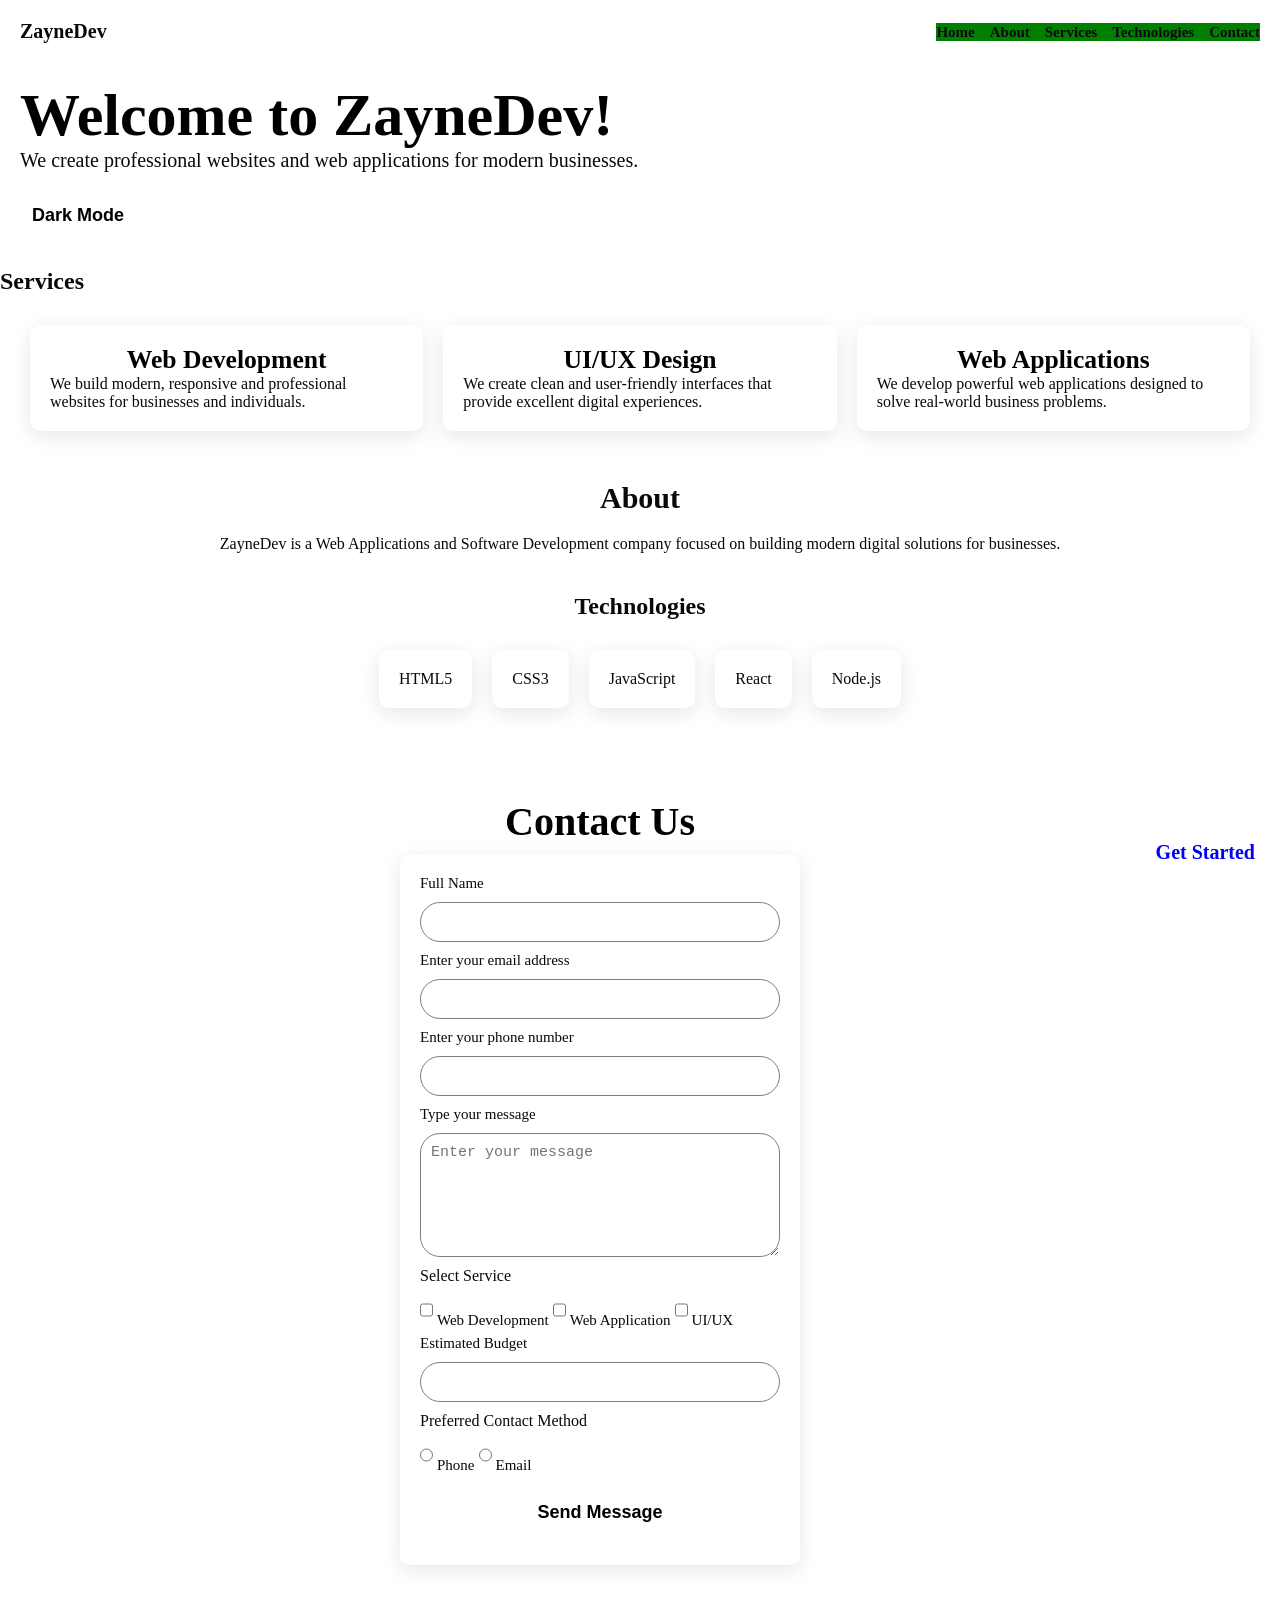
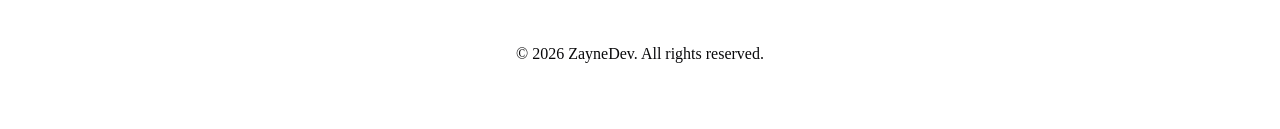
<file: index.html>
<!DOCTYPE html>
<html lang="en">
<head>
    <meta charset="UTF-8">
    <meta name="viewport" content="width=device-width, initial-scale=1.0">
    <meta
    name="description"
    content="ZayneDev builds modern websites and web applications for businesses."
>
    <title>Frontend Practice-01</title>
    <link rel="stylesheet" href="final.css">
    
    
</head>
<body>
    
             <!--Header-->
    <header class="header">
        <a href="#home" class="logo">ZayneDev</a>
        <nav class="navbar">
        <ul class="nav-links">
            <li><a href="#home">Home</a></li>
            <li><a href="#about">About</a></li>
            <li><a href="#services">Services</a></li>
            <li><a href="#technologies">Technologies</a></li>
            <li><a href="#contact">Contact</a></li>
        </ul> 
    </nav>

    </header>         
    
    <!--Main-->
    <main>
            <!--Hero Section-->
    <section class="hero-section" id="home">
        <h1 id="hero">Building Modern Digital Experiences</h1>
        <p>We create professional websites and web applications for modern businesses.</p>
        <a href="#contact" class="get-started">Get Started</a> 
        
        <button id="dark-mode-btn">Dark Mode</button>
    </section>

    <!--Services Section-->
    <section id="services">
        <h2>Services</h2>
        <div class="services-container">

            <article>
                <h3>Web Development</h3>

                <p>
                    We build modern, responsive and professional websites
                    for businesses and individuals.
                </p>
            </article>


            <article>
                <h3>UI/UX Design</h3>

                <p>
                    We create clean and user-friendly interfaces that provide
                    excellent digital experiences.
                </p>
            </article>

            <article>
                <h3>Web Applications</h3>

                <p>
                    We develop powerful web applications designed to solve
                    real-world business problems.
                </p>
            </article>
        </div>
    </section>

    <!--About Section-->
    <section class="about-section" id="about">
        <h2>About</h2>
        <p>ZayneDev is a Web Applications and Software Development company focused on building modern digital solutions for businesses.</p>
    </section>

    <!--Technologies Section-->
    <section class="technologies-section" id="technologies">
        <h2>Technologies</h2>
        <ul>
            <li>HTML5</li>
            <li>CSS3</li>
            <li>JavaScript</li>
            <li>React</li>
            <li>Node.js</li>
        </ul>
    </section>

    <!--Contact Section-->
    <section class="contact-section" id="contact">
        <h2>Contact Us</h2>
        <form action="#" method="post" class="contact-form">
            <label for="name">Full Name</label>
            <input type="text" id="name" name="name" autocomplete="name" required>
            <label for="email">Enter your email address</label>
            <input type="email" id="email" name="email" autocomplete="email" required>
            <label for="phone-number">Enter your phone number</label>
            <input type="tel" id="phone-number" name="phone" autocomplete="tel" required>
            <label for="message">Type your message</label>
            <textarea name="message" id="message" rows="6" minlength="20" maxlength="500" placeholder="Enter your message"></textarea>

            <fieldset>
                <legend>Select Service</legend>
                <input type="checkbox" id="web-development" name="services" value="Web Development">
                <label for="web-development">Web Development</label>
                <input type="checkbox" name="services" id="web-application" value="Web Application">
                <label for="web-application">Web Application</label>
                <input type="checkbox" name="services" id="ui-ux" value="UI/UX">
                <label for="ui-ux">UI/UX</label>
            </fieldset>

             <label for="budget">Estimated Budget</label>

                    <input
                        type="number"
                        id="budget"
                        name="budget"
                        min="100"
                        max="100000"
                        step="100"
                        required
                    >

            <fieldset>
                <legend>Preferred Contact Method</legend>
                <input type="radio" name="contact-method" id="contact-phone" value="phone" required>
                <label for="contact-phone">Phone</label>
                <input type="radio" name="contact-method" id="contact-email" value="email" required>
                <label for="contact-email">Email</label>
            </fieldset>
            <button type="submit">Send Message</button>
        </form>
    </section>
    </main>

    <!--Footer-->
    <section class="footer">
        <p>&copy; 2026 ZayneDev. All rights reserved.</p>
    </section>
    
    <script>
        const heroTittle = document.getElementById("hero");
        heroTittle.textContent =" Welcome to ZayneDev!";

        const navLinks = document.querySelector(".nav-links");
        navLinks.style.background = "green";

        

         const darkMode = document.querySelector("#dark-mode-btn");

         darkMode.addEventListener("click", function(){
            document.body.classList.toggle("dark-mode");
         });

         
        
    </script>
</body>
</html>
</file>
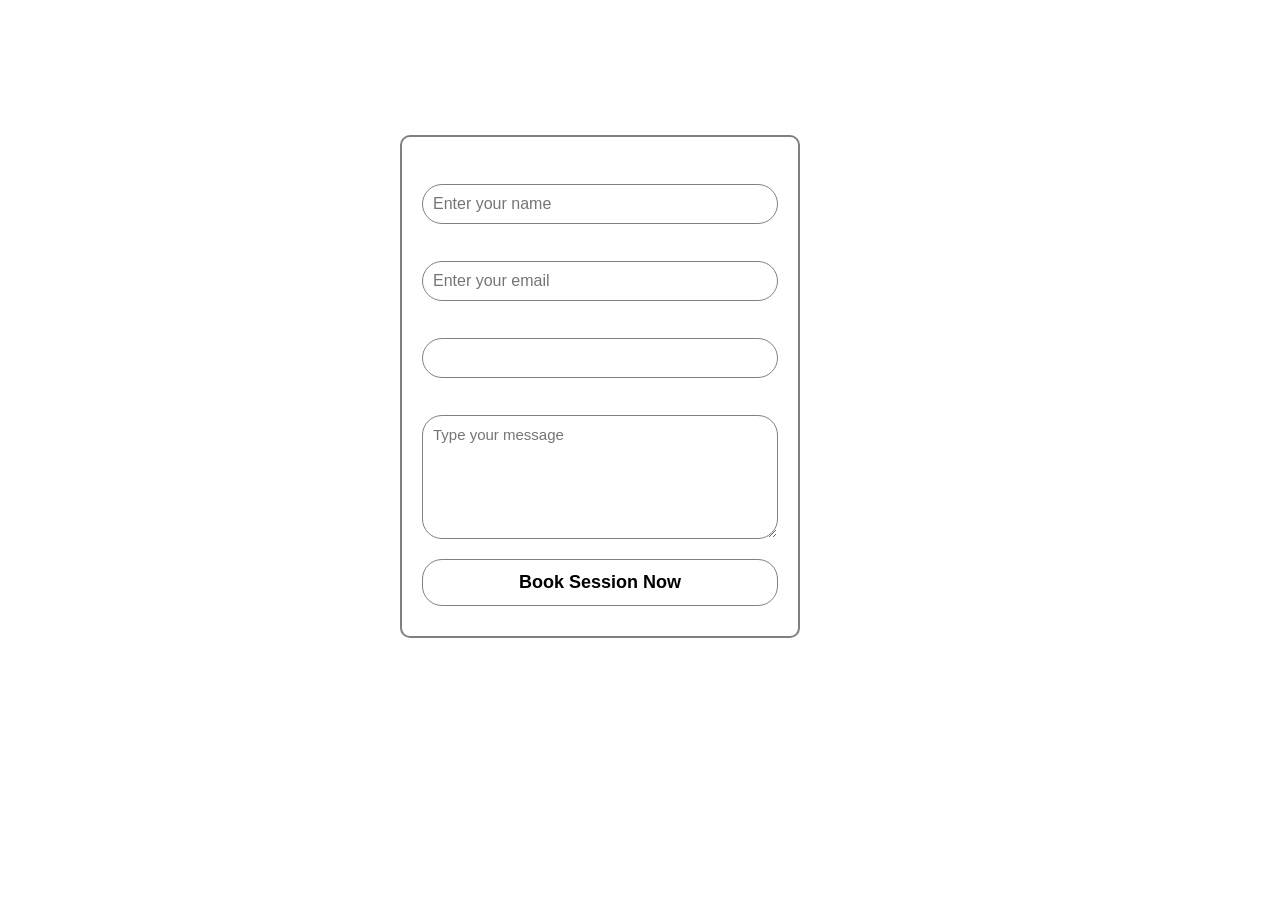
<file: contact.html>
<!DOCTYPE html>
<html lang="en">
<head>
    <meta charset="UTF-8">
    <meta name="viewport" content="width=device-width, initial-scale=1.0">
    <title>day-2-practice</title>
    <link rel="stylesheet" href="form.css">
</head>
<body>
  

    <!--CONTACT SECTION-->
    <section class="contact-section" id="contact">
        <h2>Book a Session</h2>
        <form action="submit">
            <label for="name">Full Name</label>
            <input type="text" name="name" id="fullName" placeholder="Enter your name" autocomplete="name" required>
            <label for="email">Email Address</label>
            <input type="email" name="email" id="email" placeholder="Enter your email" autocomplete="email" required>
            <label for="phone">Phone Number</label>
            <input type="tel" name="phone-number" id="phone" autocomplete="tel" required>
            <label for="message">Type your message</label>
            <textarea name="message" id="message" rows="6" minlength="20" maxlength="150" placeholder="Type your message" required></textarea>
            <button type="submit">Book Session Now</button>
        </form>
    </section>

    

    
</body>
</html>
</file>
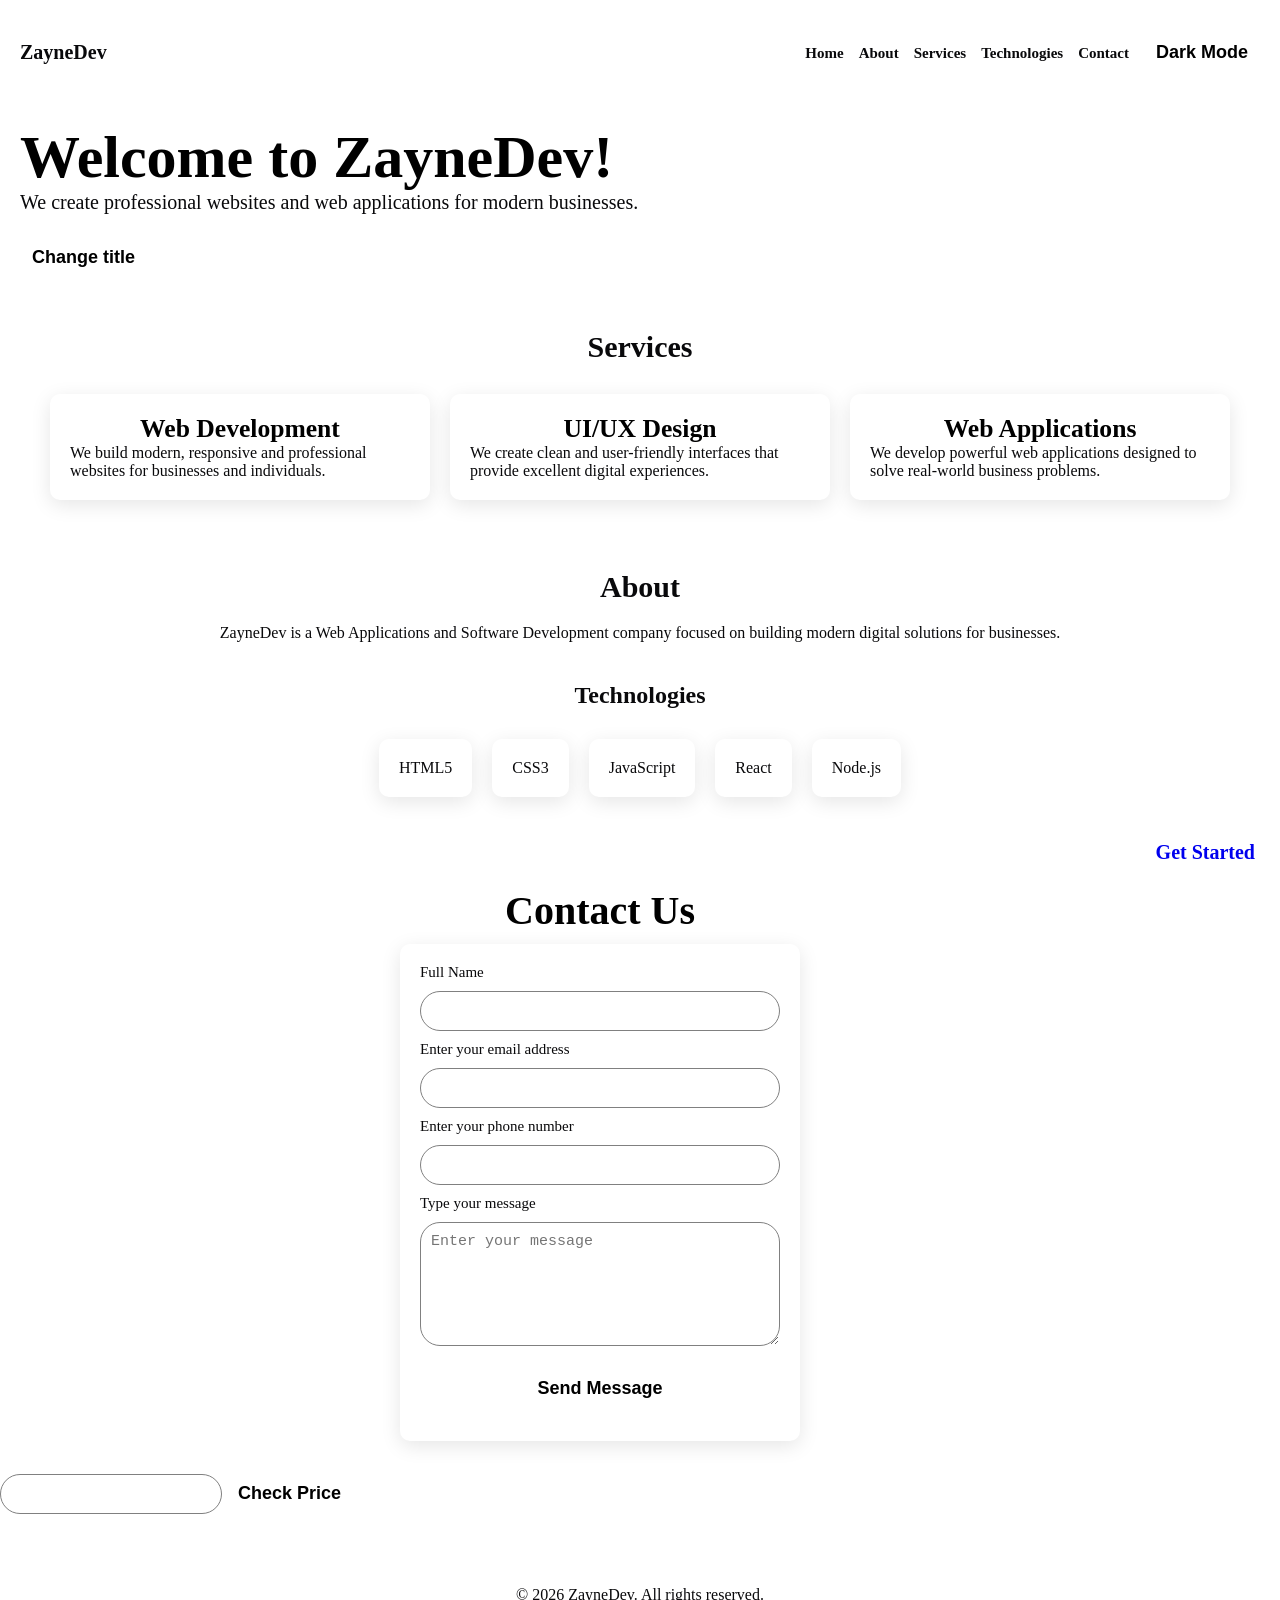
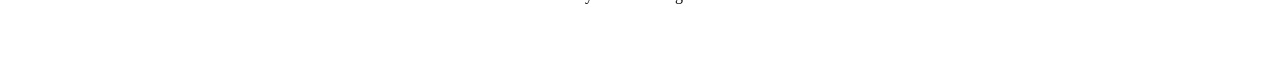
<file: final.html>
<!DOCTYPE html>
<html lang="en">
<head>
    <meta charset="UTF-8">
    <meta name="viewport" content="width=device-width, initial-scale=1.0">
    <meta
    name="description"
    content="ZayneDev builds modern websites and web applications for businesses."
>
    <title>Frontend Practice-01</title>
    <link rel="stylesheet" href="final.css">
    
    
</head>
<body>
    
             <!--Header-->
    <header class="header">
        <a href="#home" class="logo">ZayneDev</a>
        <nav class="navbar">
        <ul class="nav-links">
            <li><a href="#home">Home</a></li>
            <li><a href="#about">About</a></li>
            <li><a href="#services">Services</a></li>
            <li><a href="#technologies">Technologies</a></li>
            <li><a href="#contact">Contact</a></li>
            <li><button id="dark-mode-btn">Dark Mode</button></li>
        </ul> 
    </nav>

    </header>         
    
    <!--Main-->
    <main>
            <!--Hero Section-->
    <section class="hero-section" id="home">
        <h1 id="hero-title">Building Modern Digital Experiences</h1>
        <p>We create professional websites and web applications for modern businesses.</p>
        <a href="#contact" class="get-started">Get Started</a> 
        <button id="change-title">Change title</button>   
    </section>

    <!--Services Section-->
    <section class="services-section" id="services">
        <h2>Services</h2>
        <div class="services-container">

            <article>
                <h3>Web Development</h3>

                <p>
                    We build modern, responsive and professional websites
                    for businesses and individuals.
                </p>
            </article>


            <article>
                <h3>UI/UX Design</h3>

                <p>
                    We create clean and user-friendly interfaces that provide
                    excellent digital experiences.
                </p>
            </article>

            <article>
                <h3>Web Applications</h3>

                <p>
                    We develop powerful web applications designed to solve
                    real-world business problems.
                </p>
            </article>
        </div>
    </section>

    <!--About Section-->
    <section class="about-section" id="about">
        <h2>About</h2>
        <p>ZayneDev is a Web Applications and Software Development company focused on building modern digital solutions for businesses.</p>
    </section>

    <!--Technologies Section-->
    <section class="technologies-section" id="technologies">
        <h2>Technologies</h2>
        <ul class="list">
            <li>HTML5</li>
            <li>CSS3</li>
            <li>JavaScript</li>
            <li>React</li>
            <li>Node.js</li>
        </ul>
    </section>

    <!--Contact Section-->
    <section class="contact-section" id="contact">
        <h2>Contact Us</h2>
        <form action="#" method="post" class="contact-form">
            <label for="name">Full Name</label>
            <input type="text" id="name" name="name" autocomplete="name" required>
            <label for="email">Enter your email address</label>
            <input type="email" id="email" name="email" autocomplete="email" required>
            <label for="phone-number">Enter your phone number</label>
            <input type="tel" id="phone-number" name="phone" autocomplete="tel" required>
            <label for="message">Type your message</label>
            <textarea name="message" id="message" rows="6" minlength="20" maxlength="500" placeholder="Enter your message"></textarea>

            
            <button type="submit">Send Message</button>
        </form>
    </section>

    <input id="price" type="number">
<button id="check-btn">Check Price</button>
<p id="result"></p>
    </main>

    <!--Footer-->
    <section class="footer">
        <p>&copy; 2026 ZayneDev. All rights reserved.</p>
    </section>
    <script>

        const title = document.getElementById("hero-title");
        title.textContent = "Welcome to ZayneDev!";
        
        const navLinks = document.querySelector(".nav-links");
        navLinks.style.background = "transparent";

        const getStarted = document.querySelector(".get-started");
        getStarted.addEventListener("click",function(){
            console.log("Get started clicked!")
        });

        const darkMode = document.querySelector("#dark-mode-btn");

        darkMode.addEventListener("click", function () {
            document.body.classList.toggle("dark-mode");
        });

                const mark = 85;

        if (mark >= 80) {
            console.log("Distinction");
        } else if (mark >= 50) {
            console.log("Pass");
        } else {
            console.log("Fail");
        }

        const services = [
    "Web Development",
    "UI/UX Design",
    "Web Applications"
];

console.log(services[0]);
console.log(services.length);

for(let i = 0; i < services.length; i++){
    console.log(services[i]);
}

services.forEach((service)=>{
    console.log(services);});

const project = {
name: "ZayneDev Website",
price: 1000,
technology: "HTML/CSS/JavaScript",
completed: true
};

console.log(project.name);
console.log(project.price);
console.log(project.completed);

const heroTitle = document.querySelector("#hero-title");
const changeTitle = document.querySelector("#change-title");

function changeHeroTitle() {
    heroTitle.textContent = "We Build Amazing Websites!";
}

changeTitle.addEventListener("click", changeHeroTitle);

const form = document.querySelector(".contact-form");
const nameInput = document.querySelector("#name");
form.addEventListener("submit", function(event) {
    event.preventDefault();

    console.log(`hello! ${nameInput.value}`);
});

const name = "Zayne";
const service = "Web Development";
const price = 1000;

console.log(`Hello ${name}, you selected ${service}. Your estimated price is R${price}.`);

function createMessage(name, service, price) {
    return `Hello ${name}! ${service} costs R${price}.`;
}

console.log(createMessage("Zayne", "Web Development", 1000));

function checkPrice(price) {
    if (price >= 1000) {
        return "Premium Service";
    } else {
        return "Standard Service";
    }
}

console.log(checkPrice(1500));

const priceInput = document.querySelector("#price");
const checkBtn = document.querySelector("#check-btn");
const result = document.querySelector("#result");

checkBtn.addEventListener("click", function () {
    const price = Number(priceInput.value);

    if (price >= 1000) {
        result.textContent = "This is a Premium Service.";
    } else {
        result.textContent = "This is a Standard Service.";
    }
});



    </script>
    
</body>
</html>
</file>
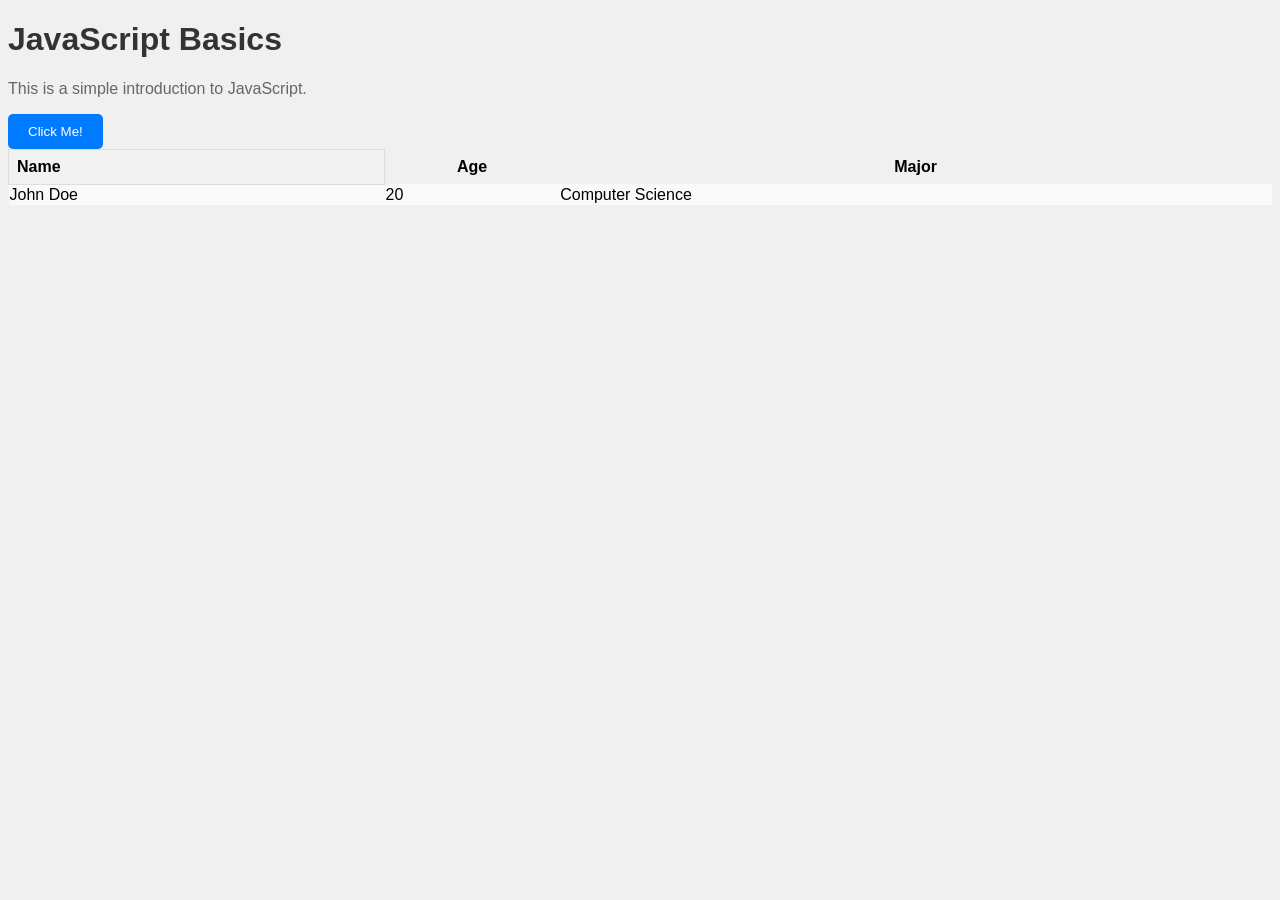
<file: javascript.html>
<!DOCTYPE html>
<html lang="en">
<head>
    <meta charset="UTF-8">
    <meta name="viewport" content="width=device-width, initial-scale=1.0">
    <title>javascript-01</title>
</head>
<body>

    <h1 class="title" id="title"></h1>
    <p class="description" id="description"></p>
    <button id="button">Click Me!</button>
    <table>
        <tr>
            <th>Name</th>
            <th>Age</th>
            <th>Major</th>
        </tr>
        <tr>
            <td id="student-name"></td>
            <td id="student-age"></td>
            <td id="student-major"></td>
        </tr>
        </table>

    <script>
        document.getElementById("title").textContent = "JavaScript Basics";
        document.getElementById("description").textContent = "This is a simple introduction to JavaScript.";
        document.getElementById("button").addEventListener("click", function() {
            alert("Button clicked!");
        });

        const student = {
            name: "John Doe",
            age: 20,
            major: "Computer Science"
        };
        document.getElementById("student-name").textContent = student.name;
        document.getElementById("student-age").textContent = student.age;
        document.getElementById("student-major").textContent = student.major;

        document.querySelector("body").style.backgroundColor = "#f0f0f0";
        document.querySelector("body").style.fontFamily = "Arial, sans-serif";
        document.querySelector("h1").style.color = "#333";
        document.querySelector("p").style.color = "#666";
        document.querySelector("button").style.padding = "10px 20px";
        document.querySelector("button").style.backgroundColor = "#007BFF";
        document.querySelector("button").style.color = "#fff";
        document.querySelector("button").style.border = "none";
        document.querySelector("button").style.borderRadius = "5px";
        document.querySelector("button").style.cursor = "pointer";
        document.querySelector("button").addEventListener("mouseover", function() {
            this.style.backgroundColor = "#0056b3";
        });
        document.querySelector("button").addEventListener("mouseout", function() {
            this.style.backgroundColor = "#007BFF";
        });
        document.querySelector("table").style.width = "100%";
        document.querySelector("table").style.borderCollapse = "collapse";
        document.querySelector("th, td").style.border = "1px solid #ddd";
        document.querySelector("th, td").style.padding = "8px";
        document.querySelector("th").style.backgroundColor = "#f2f2f2";
        document.querySelector("th").style.textAlign = "left";
        document.querySelector("tr:nth-child(even)").style.backgroundColor = "#f9f9f9";
        document.querySelector("tr:hover").style.backgroundColor = "#f1f1f1";
        document.querySelector("th").style.color = "#333";
        document.querySelector("td").style.color = "#666";
        document.querySelector("td").style.textAlign = "left";
        document.querySelector("td").style.fontSize = "14px";
        document.querySelector("td").style.fontWeight = "normal";
        document.querySelector("td").style.lineHeight = "1.5";
        document.querySelector("td").style.verticalAlign = "top";
        document.querySelector("td").style.paddingTop = "10px";
        document.querySelector("td").style.paddingBottom = "10px";
        document.querySelector("td").style.paddingLeft = "10px";
        document.querySelector("td").style.paddingRight = "10px";
        document.querySelector("td").style.borderBottom = "1px solid #ddd";
        document.querySelector("td").style.borderTop = "1px solid #ddd";
        document.querySelector("td").style.borderLeft = "1px solid #ddd";
        document.querySelector("td").style.borderRight = "1px solid #ddd";

    </script>
</body>
</html>
</file>
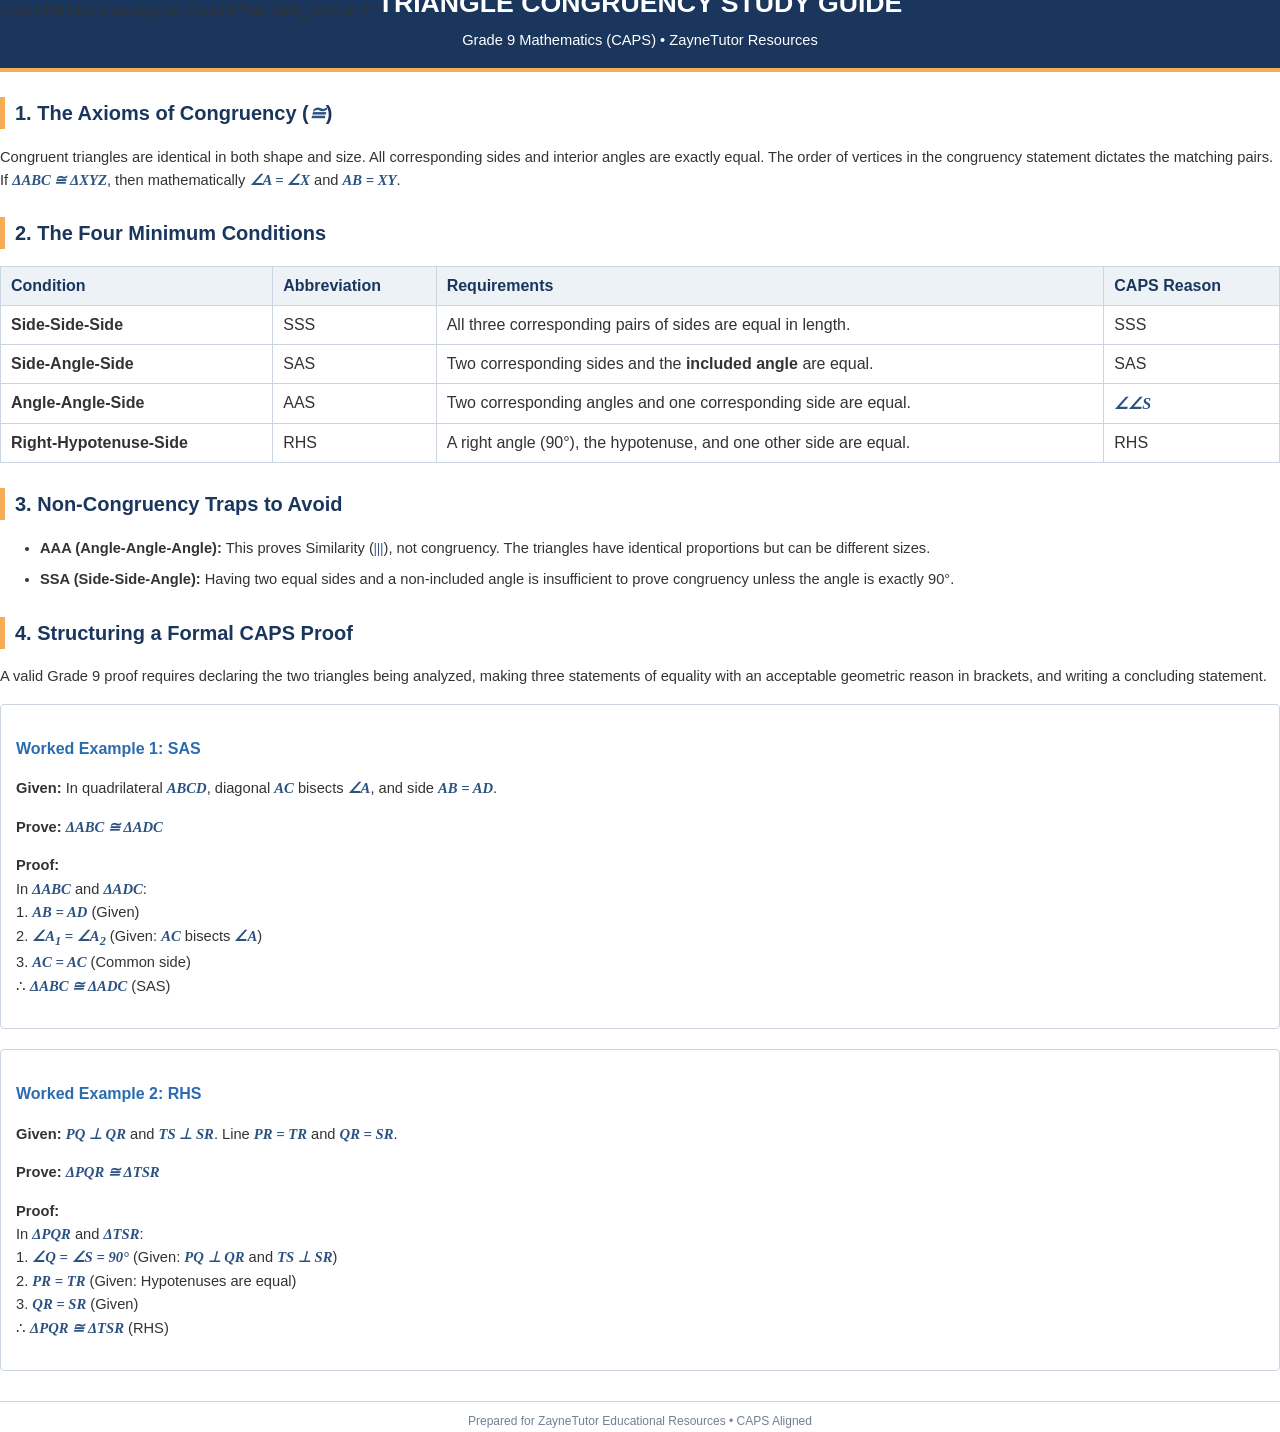
<file: math.html>
import html
from weasyprint import HTML

html_content = """
<!DOCTYPE html>
<html>
<head>
<style>
    @page {
        size: A4;
        margin: 15mm 15mm;
        background-color: #f7f9fc;
    }
    *, *::before, *::after {
        box-sizing: border-box;
    }
    body {
        margin: 0;
        padding: 0;
        font-family: 'Helvetica Neue', Helvetica, Arial, sans-serif;
        color: #333;
        line-height: 1.6;
        font-size: 11pt;
    }
    .header {
        background-color: #1a365d; /* Navy blue */
        color: white;
        padding: 15px;
        text-align: center;
        margin: -15mm -15mm 20px -15mm;
        border-bottom: 4px solid #f6ad55;
    }
    .header h1 {
        margin: 0;
        font-size: 20pt;
        text-transform: uppercase;
    }
    .header p {
        margin: 5px 0 0 0;
        font-size: 11pt;
    }
    h2 {
        color: #1a365d;
        border-left: 5px solid #f6ad55;
        padding-left: 10px;
        font-size: 15pt;
        margin-top: 25px;
        page-break-after: avoid;
    }
    h3 {
        color: #2b6cb0;
        font-size: 12pt;
        page-break-after: avoid;
    }
    p, ul {
        margin-bottom: 15px;
    }
    li {
        margin-bottom: 8px;
    }
    table {
        width: 100%;
        border-collapse: collapse;
        margin-bottom: 20px;
        background-color: white;
    }
    th, td {
        border: 1px solid #cbd5e0;
        padding: 10px;
        text-align: left;
        vertical-align: top;
    }
    th {
        background-color: #edf2f7;
        color: #1a365d;
        font-weight: bold;
    }
    .math {
        font-family: 'Times New Roman', serif;
        font-style: italic;
        font-weight: bold;
        color: #2c5282;
    }
    .proof-box {
        background-color: white;
        border: 1px solid #cbd5e0;
        padding: 15px;
        margin-bottom: 20px;
        border-radius: 4px;
    }
    .footer {
        text-align: center;
        font-size: 9pt;
        color: #718096;
        margin-top: 30px;
        border-top: 1px solid #cbd5e0;
        padding-top: 10px;
    }
</style>
</head>
<body>
    <div class="header">
        <h1>Triangle Congruency Study Guide</h1>
        <p>Grade 9 Mathematics (CAPS) &bull; ZayneTutor Resources</p>
    </div>

    <h2>1. The Axioms of Congruency (<span class="math">&cong;</span>)</h2>
    <p>Congruent triangles are identical in both shape and size. All corresponding sides and interior angles are exactly equal. The order of vertices in the congruency statement dictates the matching pairs. If <span class="math">&Delta;ABC &cong; &Delta;XYZ</span>, then mathematically <span class="math">&ang;A = &ang;X</span> and <span class="math">AB = XY</span>.</p>

    <h2>2. The Four Minimum Conditions</h2>
    <table>
        <thead>
            <tr>
                <th>Condition</th>
                <th>Abbreviation</th>
                <th>Requirements</th>
                <th>CAPS Reason</th>
            </tr>
        </thead>
        <tbody>
            <tr>
                <td><strong>Side-Side-Side</strong></td>
                <td>SSS</td>
                <td>All three corresponding pairs of sides are equal in length.</td>
                <td>SSS</td>
            </tr>
            <tr>
                <td><strong>Side-Angle-Side</strong></td>
                <td>SAS</td>
                <td>Two corresponding sides and the <strong>included angle</strong> are equal.</td>
                <td>SAS</td>
            </tr>
            <tr>
                <td><strong>Angle-Angle-Side</strong></td>
                <td>AAS</td>
                <td>Two corresponding angles and one corresponding side are equal.</td>
                <td><span class="math">&ang;&ang;S</span></td>
            </tr>
            <tr>
                <td><strong>Right-Hypotenuse-Side</strong></td>
                <td>RHS</td>
                <td>A right angle (90&deg;), the hypotenuse, and one other side are equal.</td>
                <td>RHS</td>
            </tr>
        </tbody>
    </table>

    <h2>3. Non-Congruency Traps to Avoid</h2>
    <ul>
        <li><strong>AAA (Angle-Angle-Angle):</strong> This proves Similarity (<span class="math">|||</span>), not congruency. The triangles have identical proportions but can be different sizes.</li>
        <li><strong>SSA (Side-Side-Angle):</strong> Having two equal sides and a non-included angle is insufficient to prove congruency unless the angle is exactly 90&deg;.</li>
    </ul>

    <h2>4. Structuring a Formal CAPS Proof</h2>
    <p>A valid Grade 9 proof requires declaring the two triangles being analyzed, making three statements of equality with an acceptable geometric reason in brackets, and writing a concluding statement.</p>

    <div class="proof-box">
        <h3>Worked Example 1: SAS</h3>
        <p><strong>Given:</strong> In quadrilateral <span class="math">ABCD</span>, diagonal <span class="math">AC</span> bisects <span class="math">&ang;A</span>, and side <span class="math">AB = AD</span>.</p>
        <p><strong>Prove:</strong> <span class="math">&Delta;ABC &cong; &Delta;ADC</span></p>
        <p><strong>Proof:</strong><br>
        In <span class="math">&Delta;ABC</span> and <span class="math">&Delta;ADC</span>:<br>
        1. <span class="math">AB = AD</span> (Given)<br>
        2. <span class="math">&ang;A<sub>1</sub> = &ang;A<sub>2</sub></span> (Given: <span class="math">AC</span> bisects <span class="math">&ang;A</span>)<br>
        3. <span class="math">AC = AC</span> (Common side)<br>
        &there4; <span class="math">&Delta;ABC &cong; &Delta;ADC</span> (SAS)</p>
    </div>

    <div class="proof-box" style="page-break-inside: avoid;">
        <h3>Worked Example 2: RHS</h3>
        <p><strong>Given:</strong> <span class="math">PQ &perp; QR</span> and <span class="math">TS &perp; SR</span>. Line <span class="math">PR = TR</span> and <span class="math">QR = SR</span>.</p>
        <p><strong>Prove:</strong> <span class="math">&Delta;PQR &cong; &Delta;TSR</span></p>
        <p><strong>Proof:</strong><br>
        In <span class="math">&Delta;PQR</span> and <span class="math">&Delta;TSR</span>:<br>
        1. <span class="math">&ang;Q = &ang;S = 90&deg;</span> (Given: <span class="math">PQ &perp; QR</span> and <span class="math">TS &perp; SR</span>)<br>
        2. <span class="math">PR = TR</span> (Given: Hypotenuses are equal)<br>
        3. <span class="math">QR = SR</span> (Given)<br>
        &there4; <span class="math">&Delta;PQR &cong; &Delta;TSR</span> (RHS)</p>
    </div>

    <div class="footer">
        Prepared for ZayneTutor Educational Resources &bull; CAPS Aligned
    </div>
</body>
</html>
</file>
<file: final.css>
:root {
  /* Light Mode Defaults */
  --bg-primary: #ffffff;
  --bg-secondary: #f4f4f5;
  --bg-card: #ffffff;
  --text-primary: #09090b;
  --border-color: #e4e4e7;
  color-scheme: light dark;
}

@media (prefers-color-scheme: dark) {
  :root {
    /* Dark Mode Overrides */
    --bg-primary: #09090b;
    --bg-secondary: #18181b;
    --bg-card: #18181b;
    --text-primary: #f4f4f5;
    --border-color: #27272a;
  }
}

body {
  background-color: var(--bg-primary);
  color: var(--text-primary);
  transition: background-color 0.2s ease, color 0.2s ease;
}

.card {
  background-color: var(--bg-card);
  border: 1px solid var(--border-color);
}
* {
  margin: 0;
  padding: 0;
  box-sizing: border-box;
}
 
  /*HEADER*/
  .header{
    display: flex;
    flex-direction: column;
    align-items: center;
    margin-bottom: 10px;
    padding: 20px;
    position: sticky;
    top: 0;
  }

  .nav-links{
    display: flex;
    flex-direction: column;
    gap: 15px;
    align-items: center;
    list-style: none;
  }

.nav-links a{
  text-decoration: none;
  color: var(--text-light);
  font-size: clamp(15px, 2vw, 15px);
  font-weight: bold;
}

.nav-links a:hover{
  color: var(--amber-hover);
  transition: var(--transition);
}
.nav-links a:active{
  color: var(--navy-brand);
}

.logo{
  text-decoration: none;
  color: var(--amber-accent);
  font-size: clamp(16px, 4vw, 20px);
  font-weight: 600;
}
/*RESPONSIVE*/
@media(min-width: 768px){
  .header{
    flex-direction: row;
    justify-content: space-between;
  }
  .nav-links{
    flex-direction: row;
  }
}

/*HERO SECTION*/

.hero-section{
  background: var(--bg-main);
  padding: 20px;
  line-height: 45px;

}

.hero-section h1{
  color: black;
  font-size: clamp(20px, 6vw, 60px);
}

.hero-section p{
  color: var(--text-dark);
  font-size: clamp(16px, 2vw, 20px);
}

.get-started{
  text-decoration: none;
  font-size: 20px;
  background: var(--amber-accent);
  padding: 5px;
  font-weight: 600;
  border-radius: 10px;
  position: fixed;
  bottom: 20px;
  right: 20px;
}

.get-started:hover{
  background: var(--amber-hover);
  transition: var(--transition);
}

.services-section{
  background: var(--bg-main);
  padding: 20px;
}

.services-section h2{
  text-align: center;
  font-size: clamp(30px, 2vw, 40px);
  font-weight: bold;
}

.services-container{
  display: grid;
  padding: 20px;
  
}

.services-container article{
  gap: 20px;
  padding: 20px;
  background: var(--card-bg);
  box-shadow: 0 5px 20px rgba(0, 0, 0, 0.1);
  border-radius: 10px; 
  margin: 10px;
  color: var(--text-light);
}

.services-container article h3{
  font-size: clamp(20px, 2vw, 40px);
  font-weight: bold;
  text-align: center;
  color: black;
}

.services-section article:hover{
  transform: translateY(-5px) scale(1.03);
  transition: var(--transition);
}

/*RESPONSIVE*/

@media(min-width: 768px){
  .services-container{
    grid-template-columns: repeat(auto-fit, minmax(250px, 1fr));
  }
}

.about-section{
  background: var(--bg-main);
  text-align: center;
  padding: 20px;
}

.about-section h2{
  font-size: clamp(30px, 2vw, 40px);
  font-weight: bold;
  margin-bottom: 10px;
}

.about-section p{
  color: var(--text-light);
  margin: 20px;
}

.technologies-section{
  display: flex;
  flex-direction: column;
  justify-content: center;
  align-items: center;
  gap: 20px;
  background: var(--bg-main);
}

.technologies-section ul li{
  list-style: none;
  gap: 20px;
  padding: 20px;
  background: var(--card-bg);
  box-shadow: 0 5px 20px rgba(0, 0, 0, 0.1);
  border-radius: 10px; 
  margin: 10px;
  color: var(--text-light);
}

.technologies-section ul li:hover{
  transform: translateY(-5px) scale(1.03);
  transition: var(--transition);
}

.technologies-section ul{
  display: flex;
  flex-direction: column;
  
}

/*RESPONSIVE*/

@media(min-width: 768px){
  .technologies-section ul{
    flex-direction: row;
  }
}

/*CONTACT SECTION*/

.contact-section{
   display: flex;
   flex-direction: column;
   justify-content: center;
    background:var(--bg-main);
    width: 100%;
    max-width: 1200px;
    left: 50%;
    right: 50%;
    align-items: center;
    margin-top: 50px;
    padding: 20px;

}

form{
  padding: 20px;
   display: flex;
   flex-direction: column;
   justify-content: center;
   width: 100%;
   max-width: 400px;
   background: var(--card-bg);
  border-radius: 10px;
  box-shadow: 0 5px 20px rgba(0, 0, 0, 0.1);

}

label{
    font-size: 15px;
    font-weight: 500;
    color: var(--text-dark);
    background: transparent;
}


input{
    height: 100%;
    min-height: 30px;
    border: solid 1px gray;
    background: transparent;
    color: black;
    border-radius: 20px;
    font-size: 15px;
    margin: 10px 0;
    padding: 10px;
    font-size: 100%;
    
   
}

textarea{
    height: 100%;
    min-height: 100px;
    border: solid 1px gray;
    background: var(--card-bg);
    color: black;
    border-radius: 20px;
    font-size: 15px;
    margin: 10px 0;
    padding: 10px;
}

button{
     height: 100%;
    min-height: 30px;
    border: none;
    background: var(--amber-accent);
    color: black;
    border-radius: 20px;
    font-size: 18px;
    font-weight: 600;
    margin: 10px 0;
    padding: 12px;
    cursor: pointer;
}

button:hover{
    background: var(--amber-hover);
    transform: translateY(-5px) scale(1.03);
    transition: 0.3s ease;
    
    
}

.contact-section h2{
    padding: 10px;
    font-size: 40px;
    font-weight: bold;
    color: black;
}

fieldset{
  border: none;
}

.footer{
    background: var(--navy-brand);
    margin: 0;
    padding: 60px;
    text-align: center;
}


.dark-mode {
    background: #0f172a;
    color: white;
}
</file>
<file: form.css>
*{
    margin: 0;
    top: 0;
    bottom: 0;
    box-sizing: border-box;
    font-family:sans-serif;
    background: url(https://i.pinimg.com/1200x/3b/c9/08/3bc9089663b12604f7f2724d6969ae4a.jpg);

}
.contact-section{
   display: flex;
   flex-direction: column;
   justify-content: center;
    background:transparent;
    width: 100%;
    max-width: 1200px;
    left: 50%;
    right: 50%;
    align-items: center;
    margin-top: 50px;
    padding: 20px;

}

form{
    padding: 20px;
   display: flex;
   flex-direction: column;
   justify-content: center;
   width: 100%;
   max-width: 400px;
   background: transparent;
  border: solid 2px gray;
  border-radius: 10px;

}

label{
    font-size: 15px;
    font-weight: 500;
    color: white;
    background: transparent;
}

input{
    height: 100%;
    min-height: 30px;
    border: solid 1px gray;
    background: transparent;
    color: black;
    border-radius: 20px;
    font-size: 15px;
    margin: 10px 0;
    padding: 10px;
    font-size: 100%;
    
   
}

textarea{
    height: 100%;
    min-height: 100px;
    border: solid 1px gray;
    background: transparent;
    color: black;
    border-radius: 20px;
    font-size: 15px;
    margin: 10px 0;
    padding: 10px;
}

button{
     height: 100%;
    min-height: 30px;
    border: solid 1px gray;
    background: transparent;
    color: black;
    border-radius: 20px;
    font-size: 18px;
    font-weight: 600;
    margin: 10px 0;
    padding: 12px;
    cursor: pointer;
}

button:hover{
    background: rgba(8, 12, 230, 0.705);
    transform: translateY(-5px) scale(1.03);
    transition: 0.3s ease;
    
    
}

h2{
    padding: 10px;
    font-size: 40px;
    font-weight: bold;
    background: transparent;
    color: white;
}
</file>
